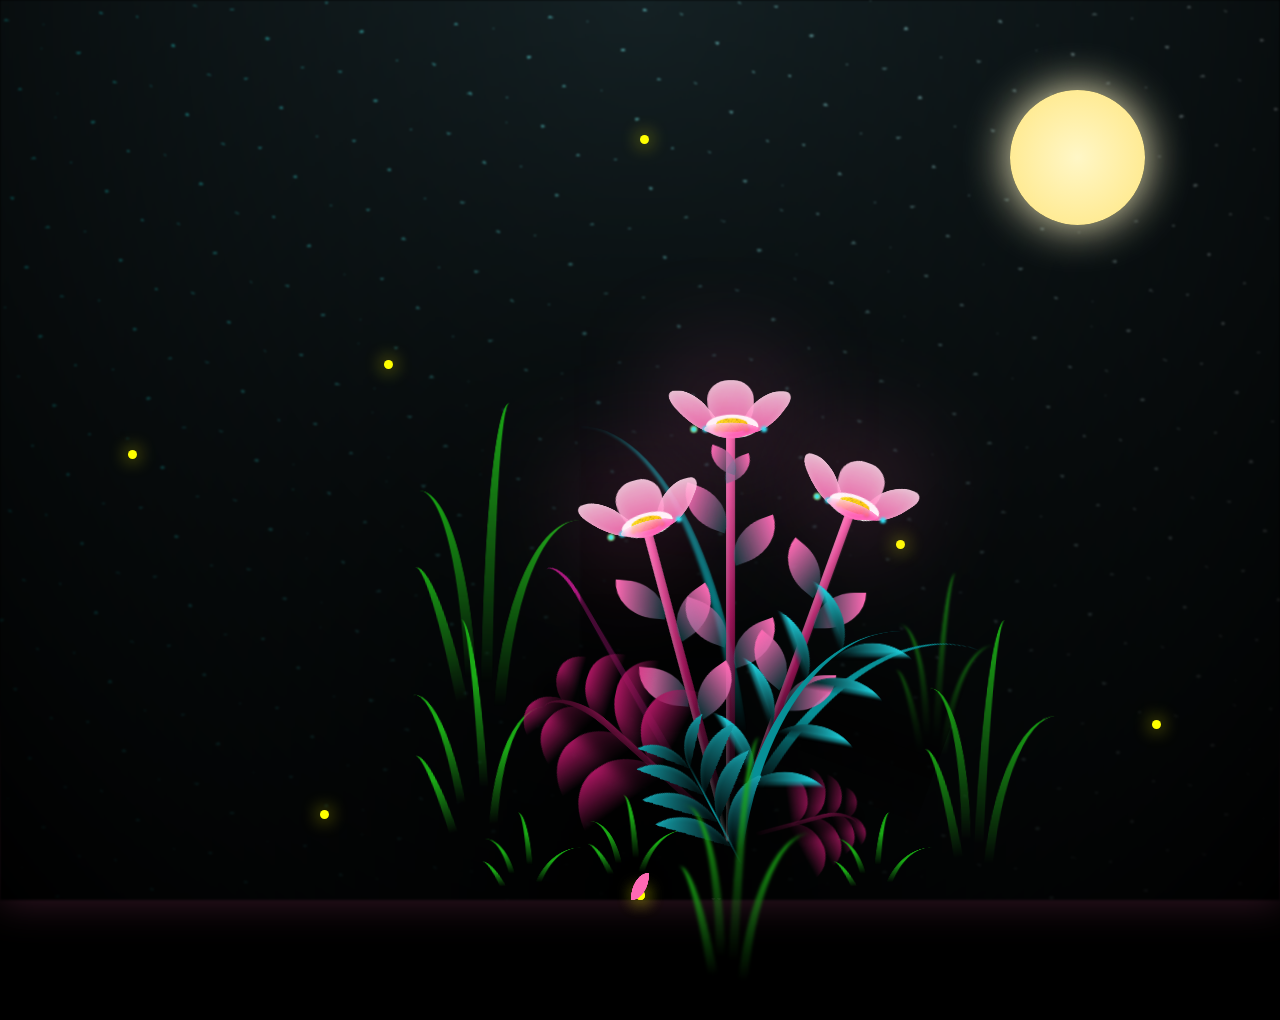
<file: assets/index.html>
<!DOCTYPE html>
<html lang="en">

<head>
    <meta charset="UTF-8">
    <meta name="viewport" content="width=device-width, initial-scale=1.0">
    <link rel="stylesheet" href="asset/style.css">
</head>

<body class="not-loaded"> 
    <!-- Extra effects --> 
     <div class="moon"></div> 
     <div class="message"> Welcome to my garden 🌸 </div> 
     <div class="reflection"></div>
  <div class="night"></div>
  <div class="firefly"></div>
  <div class="firefly"></div>
  <div class="firefly"></div>
  <div class="firefly"></div>
  <div class="firefly"></div>
  <div class="firefly"></div>
  <div class="firefly"></div>
  <div class="firefly"></div>
   <div class="petal"></div>
   <div class="petal"></div>
   <div class="petal"></div>
   <div class="petal"></div>
   <div class="petal"></div>
   


  <div class="flowers">
    <div class="flower flower--1">
      <div class="flower__leafs flower__leafs--1">
        <div class="flower__leaf flower__leaf--1"></div>
        <div class="flower__leaf flower__leaf--2"></div>
        <div class="flower__leaf flower__leaf--3"></div>
        <div class="flower__leaf flower__leaf--4"></div>
        <div class="flower__white-circle"></div>

        <div class="flower__light flower__light--1"></div>
        <div class="flower__light flower__light--2"></div>
        <div class="flower__light flower__light--3"></div>
        <div class="flower__light flower__light--4"></div>
        <div class="flower__light flower__light--5"></div>
        <div class="flower__light flower__light--6"></div>
        <div class="flower__light flower__light--7"></div>
        <div class="flower__light flower__light--8"></div>

      </div>
      <div class="flower__line">
        <div class="flower__line__leaf flower__line__leaf--1"></div>
        <div class="flower__line__leaf flower__line__leaf--2"></div>
        <div class="flower__line__leaf flower__line__leaf--3"></div>
        <div class="flower__line__leaf flower__line__leaf--4"></div>
        <div class="flower__line__leaf flower__line__leaf--5"></div>
        <div class="flower__line__leaf flower__line__leaf--6"></div>
      </div>
    </div>

    <div class="flower flower--2">
      <div class="flower__leafs flower__leafs--2">
        <div class="flower__leaf flower__leaf--1"></div>
        <div class="flower__leaf flower__leaf--2"></div>
        <div class="flower__leaf flower__leaf--3"></div>
        <div class="flower__leaf flower__leaf--4"></div>
        <div class="flower__white-circle"></div>

        <div class="flower__light flower__light--1"></div>
        <div class="flower__light flower__light--2"></div>
        <div class="flower__light flower__light--3"></div>
        <div class="flower__light flower__light--4"></div>
        <div class="flower__light flower__light--5"></div>
        <div class="flower__light flower__light--6"></div>
        <div class="flower__light flower__light--7"></div>
        <div class="flower__light flower__light--8"></div>

      </div>
      <div class="flower__line">
        <div class="flower__line__leaf flower__line__leaf--1"></div>
        <div class="flower__line__leaf flower__line__leaf--2"></div>
        <div class="flower__line__leaf flower__line__leaf--3"></div>
        <div class="flower__line__leaf flower__line__leaf--4"></div>
      </div>
    </div>

    <div class="flower flower--3">
      <div class="flower__leafs flower__leafs--3">
        <div class="flower__leaf flower__leaf--1"></div>
        <div class="flower__leaf flower__leaf--2"></div>
        <div class="flower__leaf flower__leaf--3"></div>
        <div class="flower__leaf flower__leaf--4"></div>
        <div class="flower__white-circle"></div>

        <div class="flower__light flower__light--1"></div>
        <div class="flower__light flower__light--2"></div>
        <div class="flower__light flower__light--3"></div>
        <div class="flower__light flower__light--4"></div>
        <div class="flower__light flower__light--5"></div>
        <div class="flower__light flower__light--6"></div>
        <div class="flower__light flower__light--7"></div>
        <div class="flower__light flower__light--8"></div>

      </div>
      <div class="flower__line">
        <div class="flower__line__leaf flower__line__leaf--1"></div>
        <div class="flower__line__leaf flower__line__leaf--2"></div>
        <div class="flower__line__leaf flower__line__leaf--3"></div>
        <div class="flower__line__leaf flower__line__leaf--4"></div>
      </div>
    </div>

    <div class="grow-ans" style="--d:1.2s">
      <div class="flower__g-long">
        <div class="flower__g-long__top"></div>
        <div class="flower__g-long__bottom"></div>
      </div>
    </div>

    <div class="growing-grass">
      <div class="flower__grass flower__grass--1">
        <div class="flower__grass--top"></div>
        <div class="flower__grass--bottom"></div>
        <div class="flower__grass__leaf flower__grass__leaf--1"></div>
        <div class="flower__grass__leaf flower__grass__leaf--2"></div>
        <div class="flower__grass__leaf flower__grass__leaf--3"></div>
        <div class="flower__grass__leaf flower__grass__leaf--4"></div>
        <div class="flower__grass__leaf flower__grass__leaf--5"></div>
        <div class="flower__grass__leaf flower__grass__leaf--6"></div>
        <div class="flower__grass__leaf flower__grass__leaf--7"></div>
        <div class="flower__grass__leaf flower__grass__leaf--8"></div>
        <div class="flower__grass__overlay"></div>
      </div>
    </div>

    <div class="growing-grass">
      <div class="flower__grass flower__grass--2">
        <div class="flower__grass--top"></div>
        <div class="flower__grass--bottom"></div>
        <div class="flower__grass__leaf flower__grass__leaf--1"></div>
        <div class="flower__grass__leaf flower__grass__leaf--2"></div>
        <div class="flower__grass__leaf flower__grass__leaf--3"></div>
        <div class="flower__grass__leaf flower__grass__leaf--4"></div>
        <div class="flower__grass__leaf flower__grass__leaf--5"></div>
        <div class="flower__grass__leaf flower__grass__leaf--6"></div>
        <div class="flower__grass__leaf flower__grass__leaf--7"></div>
        <div class="flower__grass__leaf flower__grass__leaf--8"></div>
        <div class="flower__grass__overlay"></div>
      </div>
    </div>

    <div class="grow-ans" style="--d:2.4s">
      <div class="flower__g-right flower__g-right--1">
        <div class="leaf"></div>
      </div>
    </div>

    <div class="grow-ans" style="--d:2.8s">
      <div class="flower__g-right flower__g-right--2">
        <div class="leaf"></div>
      </div>
    </div>

    <div class="grow-ans" style="--d:2.8s">
      <div class="flower__g-front">
        <div class="flower__g-front__leaf-wrapper flower__g-front__leaf-wrapper--1">
          <div class="flower__g-front__leaf"></div>
        </div>
        <div class="flower__g-front__leaf-wrapper flower__g-front__leaf-wrapper--2">
          <div class="flower__g-front__leaf"></div>
        </div>
        <div class="flower__g-front__leaf-wrapper flower__g-front__leaf-wrapper--3">
          <div class="flower__g-front__leaf"></div>
        </div>
        <div class="flower__g-front__leaf-wrapper flower__g-front__leaf-wrapper--4">
          <div class="flower__g-front__leaf"></div>
        </div>
        <div class="flower__g-front__leaf-wrapper flower__g-front__leaf-wrapper--5">
          <div class="flower__g-front__leaf"></div>
        </div>
        <div class="flower__g-front__leaf-wrapper flower__g-front__leaf-wrapper--6">
          <div class="flower__g-front__leaf"></div>
        </div>
        <div class="flower__g-front__leaf-wrapper flower__g-front__leaf-wrapper--7">
          <div class="flower__g-front__leaf"></div>
        </div>
        <div class="flower__g-front__leaf-wrapper flower__g-front__leaf-wrapper--8">
          <div class="flower__g-front__leaf"></div>
        </div>
        <div class="flower__g-front__line"></div>
      </div>
    </div>

    <div class="grow-ans" style="--d:3.2s">
      <div class="flower__g-fr">
        <div class="leaf"></div>
        <div class="flower__g-fr__leaf flower__g-fr__leaf--1"></div>
        <div class="flower__g-fr__leaf flower__g-fr__leaf--2"></div>
        <div class="flower__g-fr__leaf flower__g-fr__leaf--3"></div>
        <div class="flower__g-fr__leaf flower__g-fr__leaf--4"></div>
        <div class="flower__g-fr__leaf flower__g-fr__leaf--5"></div>
        <div class="flower__g-fr__leaf flower__g-fr__leaf--6"></div>
        <div class="flower__g-fr__leaf flower__g-fr__leaf--7"></div>
        <div class="flower__g-fr__leaf flower__g-fr__leaf--8"></div>
      </div>
    </div>

    <div class="long-g long-g--0">
      <div class="grow-ans" style="--d:3s">
        <div class="leaf leaf--0"></div>
      </div>
      <div class="grow-ans" style="--d:2.2s">
        <div class="leaf leaf--1"></div>
      </div>
      <div class="grow-ans" style="--d:3.4s">
        <div class="leaf leaf--2"></div>
      </div>
      <div class="grow-ans" style="--d:3.6s">
        <div class="leaf leaf--3"></div>
      </div>
    </div>

    <div class="long-g long-g--1">
      <div class="grow-ans" style="--d:3.6s">
        <div class="leaf leaf--0"></div>
      </div>
      <div class="grow-ans" style="--d:3.8s">
        <div class="leaf leaf--1"></div>
      </div>
      <div class="grow-ans" style="--d:4s">
        <div class="leaf leaf--2"></div>
      </div>
      <div class="grow-ans" style="--d:4.2s">
        <div class="leaf leaf--3"></div>
      </div>
    </div>

    <div class="long-g long-g--2">
      <div class="grow-ans" style="--d:4s">
        <div class="leaf leaf--0"></div>
      </div>
      <div class="grow-ans" style="--d:4.2s">
        <div class="leaf leaf--1"></div>
      </div>
      <div class="grow-ans" style="--d:4.4s">
        <div class="leaf leaf--2"></div>
      </div>
      <div class="grow-ans" style="--d:4.6s">
        <div class="leaf leaf--3"></div>
      </div>
    </div>

    <div class="long-g long-g--3">
      <div class="grow-ans" style="--d:4s">
        <div class="leaf leaf--0"></div>
      </div>
      <div class="grow-ans" style="--d:4.2s">
        <div class="leaf leaf--1"></div>
      </div>
      <div class="grow-ans" style="--d:3s">
        <div class="leaf leaf--2"></div>
      </div>
      <div class="grow-ans" style="--d:3.6s">
        <div class="leaf leaf--3"></div>
      </div>
    </div>

    <div class="long-g long-g--4">
      <div class="grow-ans" style="--d:4s">
        <div class="leaf leaf--0"></div>
      </div>
      <div class="grow-ans" style="--d:4.2s">
        <div class="leaf leaf--1"></div>
      </div>
      <div class="grow-ans" style="--d:3s">
        <div class="leaf leaf--2"></div>
      </div>
      <div class="grow-ans" style="--d:3.6s">
        <div class="leaf leaf--3"></div>
      </div>
    </div>

    <div class="long-g long-g--5">
      <div class="grow-ans" style="--d:4s">
        <div class="leaf leaf--0"></div>
      </div>
      <div class="grow-ans" style="--d:4.2s">
        <div class="leaf leaf--1"></div>
      </div>
      <div class="grow-ans" style="--d:3s">
        <div class="leaf leaf--2"></div>
      </div>
      <div class="grow-ans" style="--d:3.6s">
        <div class="leaf leaf--3"></div>
      </div>
    </div>

    <div class="long-g long-g--6">
      <div class="grow-ans" style="--d:4.2s">
        <div class="leaf leaf--0"></div>
      </div>
      <div class="grow-ans" style="--d:4.4s">
        <div class="leaf leaf--1"></div>
      </div>
      <div class="grow-ans" style="--d:4.6s">
        <div class="leaf leaf--2"></div>
      </div>
      <div class="grow-ans" style="--d:4.8s">
        <div class="leaf leaf--3"></div>
      </div>
    </div>

    <div class="long-g long-g--7">
      <div class="grow-ans" style="--d:3s">
        <div class="leaf leaf--0"></div>
      </div>
      <div class="grow-ans" style="--d:3.2s">
        <div class="leaf leaf--1"></div>
      </div>
      <div class="grow-ans" style="--d:3.5s">
        <div class="leaf leaf--2"></div>
      </div>
      <div class="grow-ans" style="--d:3.6s">
        <div class="leaf leaf--3"></div>
      </div>
    </div>
  </div>
  <script src="asset/script.js"></script>
</body>

</html>
</file>
<file: assets/asset/style.css>
*,
*::after,
*::before {
  padding: 0;
  margin: 0;
  box-sizing: border-box;
}

:root {
  --dark-color: #000;
}

body {
  display: flex;
  align-items: flex-end;
  justify-content: center;
  min-height: 100vh;
  background-color: var(--dark-color);
  overflow: hidden;
  perspective: 1000px;
}

.night {
  position: fixed;
  left: 50%;
  top: 0;
  transform: translateX(-50%);
  width: 100%;
  height: 100%;
  filter: blur(0.1vmin);
  z-index: 1;
  background-image: radial-gradient(ellipse at top, transparent 0%, var(--dark-color)), radial-gradient(ellipse at bottom, var(--dark-color), rgba(145, 233, 255, 0.2)), repeating-linear-gradient(220deg, rgb(0, 0, 0) 0px, rgb(0, 0, 0) 19px, transparent 19px, transparent 22px), repeating-linear-gradient(189deg, rgb(0, 0, 0) 0px, rgb(0, 0, 0) 19px, transparent 19px, transparent 22px), repeating-linear-gradient(148deg, rgb(0, 0, 0) 0px, rgb(0, 0, 0) 19px, transparent 19px, transparent 22px), linear-gradient(90deg, rgb(0, 255, 250), rgb(240, 240, 240));
}

.flowers {
  position: relative;
  transform: scale(0.9);
}

.flower {
  position: absolute;
  bottom: 10vmin;
  transform-origin: bottom center;
  z-index: 10;
  --fl-speed: 0.8s;
}
.flower--1 {
  animation: moving-flower-1 4s linear infinite;
}
.flower--1 .flower__line {
  height: 70vmin;
  animation-delay: 0.3s;
}
.flower--1 .flower__line__leaf--1 {
  animation: blooming-leaf-right var(--fl-speed) 1.6s backwards;
}
.flower--1 .flower__line__leaf--2 {
  animation: blooming-leaf-right var(--fl-speed) 1.4s backwards;
}
.flower--1 .flower__line__leaf--3 {
  animation: blooming-leaf-left var(--fl-speed) 1.2s backwards;
}
.flower--1 .flower__line__leaf--4 {
  animation: blooming-leaf-left var(--fl-speed) 1s backwards;
}
.flower--1 .flower__line__leaf--5 {
  animation: blooming-leaf-right var(--fl-speed) 1.8s backwards;
}
.flower--1 .flower__line__leaf--6 {
  animation: blooming-leaf-left var(--fl-speed) 2s backwards;
}
.flower--2 {
  left: 50%;
  transform: rotate(20deg);
  animation: moving-flower-2 4s linear infinite;
}
.flower--2 .flower__line {
  height: 60vmin;
  animation-delay: 0.6s;
}
.flower--2 .flower__line__leaf--1 {
  animation: blooming-leaf-right var(--fl-speed) 1.9s backwards;
}
.flower--2 .flower__line__leaf--2 {
  animation: blooming-leaf-right var(--fl-speed) 1.7s backwards;
}
.flower--2 .flower__line__leaf--3 {
  animation: blooming-leaf-left var(--fl-speed) 1.5s backwards;
}
.flower--2 .flower__line__leaf--4 {
  animation: blooming-leaf-left var(--fl-speed) 1.3s backwards;
}
.flower--3 {
  left: 50%;
  transform: rotate(-15deg);
  animation: moving-flower-3 4s linear infinite;
}
.flower--3 .flower__line {
  animation-delay: 0.9s;
}
.flower--3 .flower__line__leaf--1 {
  animation: blooming-leaf-right var(--fl-speed) 2.5s backwards;
}
.flower--3 .flower__line__leaf--2 {
  animation: blooming-leaf-right var(--fl-speed) 2.3s backwards;
}
.flower--3 .flower__line__leaf--3 {
  animation: blooming-leaf-left var(--fl-speed) 2.1s backwards;
}
.flower--3 .flower__line__leaf--4 {
  animation: blooming-leaf-left var(--fl-speed) 1.9s backwards;
}
.flower__leafs {
  position: relative;
  animation: blooming-flower 2s backwards;
}
.flower__leafs--1 {
  animation-delay: 1.1s;
}
.flower__leafs--2 {
  animation-delay: 1.4s;
}
.flower__leafs--3 {
  animation-delay: 1.7s;
}
.flower__leafs::after {
  content: "";
  position: absolute;
  left: 0;
  top: 0;
  transform: translate(-50%, -100%);
  width: 8vmin;
  height: 8vmin;
  background-color: #ff69b4;
  filter: blur(10vmin);
}
.flower__leaf {
  position: absolute;
  bottom: 0;
  left: 50%;
  width: 8vmin;
  height: 11vmin;
  border-radius: 51% 49% 47% 53%/44% 45% 55% 69%;
  background-color: #ffb6d9;
background-image: linear-gradient(to top, #ff69b4, #ffd1e6);
  transform-origin: bottom center;
  opacity: 0.9;
  box-shadow: inset 0 0 2vmin rgba(255, 255, 255, 0.5);
}
.flower__leaf--1 {
  transform: translate(-10%, 1%) rotateY(40deg) rotateX(-50deg);
}
.flower__leaf--2 {
  transform: translate(-50%, -4%) rotateX(40deg);
}
.flower__leaf--3 {
  transform: translate(-90%, 0%) rotateY(45deg) rotateX(50deg);
}
.flower__leaf--4 {
  width: 8vmin;
  height: 8vmin;
  transform-origin: bottom left;
  border-radius: 4vmin 10vmin 4vmin 4vmin;
  transform: translate(0%, 18%) rotateX(70deg) rotate(-43deg);
  background-image: linear-gradient(to top, #ff1493, #ffd1e6);
  z-index: 1;
  opacity: 0.8;
}
.flower__white-circle {
  position: absolute;
  left: -3.5vmin;
  top: -3vmin;
  width: 9vmin;
  height: 4vmin;
  border-radius: 50%;
  background-color: #fff;
}
.flower__white-circle::after {
  content: "";
  position: absolute;
  left: 50%;
  top: 45%;
  transform: translate(-50%, -50%);
  width: 60%;
  height: 60%;
  border-radius: inherit;
  background-image: repeating-linear-gradient(135deg, rgba(0, 0, 0, 0.03) 0px, rgba(0, 0, 0, 0.03) 1px, transparent 1px, transparent 12px), repeating-linear-gradient(45deg, rgba(0, 0, 0, 0.03) 0px, rgba(0, 0, 0, 0.03) 1px, transparent 1px, transparent 12px), repeating-linear-gradient(67.5deg, rgba(0, 0, 0, 0.03) 0px, rgba(0, 0, 0, 0.03) 1px, transparent 1px, transparent 12px), repeating-linear-gradient(135deg, rgba(0, 0, 0, 0.03) 0px, rgba(0, 0, 0, 0.03) 1px, transparent 1px, transparent 12px), repeating-linear-gradient(45deg, rgba(0, 0, 0, 0.03) 0px, rgba(0, 0, 0, 0.03) 1px, transparent 1px, transparent 12px), repeating-linear-gradient(112.5deg, rgba(0, 0, 0, 0.03) 0px, rgba(0, 0, 0, 0.03) 1px, transparent 1px, transparent 12px), repeating-linear-gradient(112.5deg, rgba(0, 0, 0, 0.03) 0px, rgba(0, 0, 0, 0.03) 1px, transparent 1px, transparent 12px), repeating-linear-gradient(45deg, rgba(0, 0, 0, 0.03) 0px, rgba(0, 0, 0, 0.03) 1px, transparent 1px, transparent 12px), repeating-linear-gradient(22.5deg, rgba(0, 0, 0, 0.03) 0px, rgba(0, 0, 0, 0.03) 1px, transparent 1px, transparent 12px), repeating-linear-gradient(45deg, rgba(0, 0, 0, 0.03) 0px, rgba(0, 0, 0, 0.03) 1px, transparent 1px, transparent 12px), repeating-linear-gradient(22.5deg, rgba(0, 0, 0, 0.03) 0px, rgba(0, 0, 0, 0.03) 1px, transparent 1px, transparent 12px), repeating-linear-gradient(135deg, rgba(0, 0, 0, 0.03) 0px, rgba(0, 0, 0, 0.03) 1px, transparent 1px, transparent 12px), repeating-linear-gradient(157.5deg, rgba(0, 0, 0, 0.03) 0px, rgba(0, 0, 0, 0.03) 1px, transparent 1px, transparent 12px), repeating-linear-gradient(67.5deg, rgba(0, 0, 0, 0.03) 0px, rgba(0, 0, 0, 0.03) 1px, transparent 1px, transparent 12px), repeating-linear-gradient(67.5deg, rgba(0, 0, 0, 0.03) 0px, rgba(0, 0, 0, 0.03) 1px, transparent 1px, transparent 12px), linear-gradient(90deg, rgb(255, 235, 18), rgb(255, 206, 0));
}
.flower__line {
  height: 55vmin;
  width: 1.5vmin;
  background-image: linear-gradient(to left, rgba(0, 0, 0, 0.2), transparent, rgba(255, 255, 255, 0.2)), linear-gradient(to top, transparent 10%, #9c1458,
    #ff69b4);
  box-shadow: inset 0 0 2px rgba(0, 0, 0, 0.5);
  animation: grow-flower-tree 4s backwards;
}
.flower__line__leaf {
  --w: 7vmin;
  --h: calc(var(--w) + 2vmin);
  position: absolute;
  top: 20%;
  left: 90%;
  width: var(--w);
  height: var(--h);
  border-top-right-radius: var(--h);
  border-bottom-left-radius: var(--h);
  background-image: linear-gradient(to top, rgba(20, 117, 122, 0.4),  #ff69b4);
}
.flower__line__leaf--1 {
  transform: rotate(70deg) rotateY(30deg);
}
.flower__line__leaf--2 {
  top: 45%;
  transform: rotate(70deg) rotateY(30deg);
}
.flower__line__leaf--3, .flower__line__leaf--4, .flower__line__leaf--6 {
  border-top-right-radius: 0;
  border-bottom-left-radius: 0;
  border-top-left-radius: var(--h);
  border-bottom-right-radius: var(--h);
  left: -460%;
  top: 12%;
  transform: rotate(-70deg) rotateY(30deg);
}
.flower__line__leaf--4 {
  top: 40%;
}
.flower__line__leaf--5 {
  top: 0;
  transform-origin: left;
  transform: rotate(70deg) rotateY(30deg) scale(0.6);
}
.flower__line__leaf--6 {
  top: -2%;
  left: -450%;
  transform-origin: right;
  transform: rotate(-70deg) rotateY(30deg) scale(0.6);
}
.flower__light {
  position: absolute;
  bottom: 0vmin;
  width: 1vmin;
  height: 1vmin;
  background-color: rgb(255, 251, 0);
  border-radius: 50%;
  filter: blur(0.2vmin);
  animation: light-ans 4s linear infinite backwards;
}
.flower__light:nth-child(odd) {
  background-color: #23f0ff;
}
.flower__light--1 {
  left: -2vmin;
  animation-delay: 1s;
}
.flower__light--2 {
  left: 3vmin;
  animation-delay: 0.5s;
}
.flower__light--3 {
  left: -6vmin;
  animation-delay: 0.3s;
}
.flower__light--4 {
  left: 6vmin;
  animation-delay: 0.9s;
}
.flower__light--5 {
  left: -1vmin;
  animation-delay: 1.5s;
}
.flower__light--6 {
  left: -4vmin;
  animation-delay: 3s;
}
.flower__light--7 {
  left: 3vmin;
  animation-delay: 2s;
}
.flower__light--8 {
  left: -6vmin;
  animation-delay: 3.5s;
}
.flower__grass {
  --c: #aa1560;
  --line-w: 1.5vmin;
  position: absolute;
  bottom: 12vmin;
  left: -7vmin;
  display: flex;
  flex-direction: column;
  align-items: flex-end;
  z-index: 20;
  transform-origin: bottom center;
  transform: rotate(-48deg) rotateY(40deg);
}
.flower__grass--1 {
  animation: moving-grass 2s linear infinite;
}
.flower__grass--2 {
  left: 2vmin;
  bottom: 10vmin;
  transform: scale(0.5) rotate(75deg) rotateX(10deg) rotateY(-200deg);
  opacity: 0.8;
  z-index: 0;
  animation: moving-grass--2 1.5s linear infinite;
}
.flower__grass--top {
  width: 7vmin;
  height: 10vmin;
  border-top-right-radius: 100%;
  border-right: var(--line-w) solid var(--c);
  transform-origin: bottom center;
  transform: rotate(-2deg);
}
.flower__grass--bottom {
  margin-top: -2px;
  width: var(--line-w);
  height: 25vmin;
  background-image: linear-gradient(to top, transparent, var(--c));
}
.flower__grass__leaf {
  --size: 10vmin;
  position: absolute;
  width: calc(var(--size) * 2.1);
  height: var(--size);
  border-top-left-radius: var(--size);
  border-top-right-radius: var(--size);
  background-image: linear-gradient(to top, transparent, transparent 30%, var(--c));
  z-index: 100;
}
.flower__grass__leaf--1 {
  top: -6%;
  left: 30%;
  --size: 6vmin;
  transform: rotate(-20deg);
  animation: growing-grass-ans--1 2s 2.6s backwards;
}
@keyframes growing-grass-ans--1 {
  0% {
    transform-origin: bottom left;
    transform: rotate(-20deg) scale(0);
  }
}
.flower__grass__leaf--2 {
  top: -5%;
  left: -110%;
  --size: 6vmin;
  transform: rotate(10deg);
  animation: growing-grass-ans--2 2s 2.4s linear backwards;
}
@keyframes growing-grass-ans--2 {
  0% {
    transform-origin: bottom right;
    transform: rotate(10deg) scale(0);
  }
}
.flower__grass__leaf--3 {
  top: 5%;
  left: 60%;
  --size: 8vmin;
  transform: rotate(-18deg) rotateX(-20deg);
  animation: growing-grass-ans--3 2s 2.2s linear backwards;
}
@keyframes growing-grass-ans--3 {
  0% {
    transform-origin: bottom left;
    transform: rotate(-18deg) rotateX(-20deg) scale(0);
  }
}
.flower__grass__leaf--4 {
  top: 6%;
  left: -135%;
  --size: 8vmin;
  transform: rotate(2deg);
  animation: growing-grass-ans--4 2s 2s linear backwards;
}
@keyframes growing-grass-ans--4 {
  0% {
    transform-origin: bottom right;
    transform: rotate(2deg) scale(0);
  }
}
.flower__grass__leaf--5 {
  top: 20%;
  left: 60%;
  --size: 10vmin;
  transform: rotate(-24deg) rotateX(-20deg);
  animation: growing-grass-ans--5 2s 1.8s linear backwards;
}
@keyframes growing-grass-ans--5 {
  0% {
    transform-origin: bottom left;
    transform: rotate(-24deg) rotateX(-20deg) scale(0);
  }
}
.flower__grass__leaf--6 {
  top: 22%;
  left: -180%;
  --size: 10vmin;
  transform: rotate(10deg);
  animation: growing-grass-ans--6 2s 1.6s linear backwards;
}
@keyframes growing-grass-ans--6 {
  0% {
    transform-origin: bottom right;
    transform: rotate(10deg) scale(0);
  }
}
.flower__grass__leaf--7 {
  top: 39%;
  left: 70%;
  --size: 10vmin;
  transform: rotate(-10deg);
  animation: growing-grass-ans--7 2s 1.4s linear backwards;
}
@keyframes growing-grass-ans--7 {
  0% {
    transform-origin: bottom left;
    transform: rotate(-10deg) scale(0);
  }
}
.flower__grass__leaf--8 {
  top: 40%;
  left: -215%;
  --size: 11vmin;
  transform: rotate(10deg);
  animation: growing-grass-ans--8 2s 1.2s linear backwards;
}
@keyframes growing-grass-ans--8 {
  0% {
    transform-origin: bottom right;
    transform: rotate(10deg) scale(0);
  }
}
.flower__grass__overlay {
  position: absolute;
  top: -10%;
  right: 0%;
  width: 100%;
  height: 100%;
  background-color: rgba(0, 0, 0, 0.6);
  filter: blur(1.5vmin);
  z-index: 100;
}
.flower__g-long {
  --w: 2vmin;
  --h: 6vmin;
  --c: #aa157d;
  position: absolute;
  bottom: 10vmin;
  left: -3vmin;
  transform-origin: bottom center;
  transform: rotate(-30deg) rotateY(-20deg);
  display: flex;
  flex-direction: column;
  align-items: flex-end;
  animation: flower-g-long-ans 3s linear infinite;
}
@keyframes flower-g-long-ans {
  0%, 100% {
    transform: rotate(-30deg) rotateY(-20deg);
  }
  50% {
    transform: rotate(-32deg) rotateY(-20deg);
  }
}
.flower__g-long__top {
  top: calc(var(--h) * -1);
  width: calc(var(--w) + 1vmin);
  height: var(--h);
  border-top-right-radius: 100%;
  border-right: 0.7vmin solid var(--c);
  transform: translate(-0.7vmin, 1vmin);
}
.flower__g-long__bottom {
  width: var(--w);
  height: 50vmin;
  transform-origin: bottom center;
  background-image: linear-gradient(to top, transparent 30%, var(--c));
  box-shadow: inset 0 0 2px rgba(0, 0, 0, 0.5);
  clip-path: polygon(35% 0, 65% 1%, 100% 100%, 0% 100%);
}
.flower__g-right {
  position: absolute;
  bottom: 6vmin;
  left: -2vmin;
  transform-origin: bottom left;
  transform: rotate(20deg);
}
.flower__g-right .leaf {
  width: 30vmin;
  height: 50vmin;
  border-top-left-radius: 100%;
  border-left: 2vmin solid #079097;
  background-image: linear-gradient(to bottom, transparent, var(--dark-color) 60%);
  -webkit-mask-image: linear-gradient(to top, transparent 30%, #079097 60%);
}
.flower__g-right--1 {
  animation: flower-g-right-ans 2.5s linear infinite;
}
.flower__g-right--2 {
  left: 5vmin;
  transform: rotateY(-180deg);
  animation: flower-g-right-ans--2 3s linear infinite;
}
.flower__g-right--2 .leaf {
  height: 75vmin;
  filter: blur(0.3vmin);
  opacity: 0.8;
}
@keyframes flower-g-right-ans {
  0%, 100% {
    transform: rotate(20deg);
  }
  50% {
    transform: rotate(24deg) rotateX(-20deg);
  }
}
@keyframes flower-g-right-ans--2 {
  0%, 100% {
    transform: rotateY(-180deg) rotate(0deg) rotateX(-20deg);
  }
  50% {
    transform: rotateY(-180deg) rotate(6deg) rotateX(-20deg);
  }
}
.flower__g-front {
  position: absolute;
  bottom: 6vmin;
  left: 2.5vmin;
  z-index: 100;
  transform-origin: bottom center;
  transform: rotate(-28deg) rotateY(30deg) scale(1.04);
  animation: flower__g-front-ans 2s linear infinite;
}
@keyframes flower__g-front-ans {
  0%, 100% {
    transform: rotate(-28deg) rotateY(30deg) scale(1.04);
  }
  50% {
    transform: rotate(-35deg) rotateY(40deg) scale(1.04);
  }
}
.flower__g-front__line {
  width: 0.3vmin;
  height: 20vmin;
  background-image: linear-gradient(to top, transparent, #079097, transparent 100%);
  position: relative;
}
.flower__g-front__leaf-wrapper {
  position: absolute;
  top: 0;
  left: 0;
  transform-origin: bottom left;
  transform: rotate(10deg);
}
.flower__g-front__leaf-wrapper:nth-child(even) {
  left: 0vmin;
  transform: rotateY(-180deg) rotate(5deg);
  animation: flower__g-front__leaf-left-ans 1s ease-in backwards;
}
.flower__g-front__leaf-wrapper:nth-child(odd) {
  animation: flower__g-front__leaf-ans 1s ease-in backwards;
}
.flower__g-front__leaf-wrapper--1 {
  top: -8vmin;
  transform: scale(0.7);
  animation: flower__g-front__leaf-ans 1s 5.5s ease-in backwards !important;
}
.flower__g-front__leaf-wrapper--2 {
  top: -8vmin;
  transform: rotateY(-180deg) scale(0.7) !important;
  animation: flower__g-front__leaf-left-ans-2 1s 4.6s ease-in backwards !important;
}
.flower__g-front__leaf-wrapper--3 {
  top: -3vmin;
  animation: flower__g-front__leaf-ans 1s 4.6s ease-in backwards;
}
.flower__g-front__leaf-wrapper--4 {
  top: -3vmin;
  transform: rotateY(-180deg) scale(0.9) !important;
  animation: flower__g-front__leaf-left-ans-2 1s 4.6s ease-in backwards !important;
}
@keyframes flower__g-front__leaf-left-ans-2 {
  0% {
    transform: rotateY(-180deg) scale(0);
  }
}
.flower__g-front__leaf-wrapper--5, .flower__g-front__leaf-wrapper--6 {
  top: 2vmin;
}
.flower__g-front__leaf-wrapper--7, .flower__g-front__leaf-wrapper--8 {
  top: 6.5vmin;
}
.flower__g-front__leaf-wrapper--2 {
  animation-delay: 5.2s !important;
}
.flower__g-front__leaf-wrapper--3 {
  animation-delay: 4.9s !important;
}
.flower__g-front__leaf-wrapper--5 {
  animation-delay: 4.3s !important;
}
.flower__g-front__leaf-wrapper--6 {
  animation-delay: 4.1s !important;
}
.flower__g-front__leaf-wrapper--7 {
  animation-delay: 3.8s !important;
}
.flower__g-front__leaf-wrapper--8 {
  animation-delay: 3.5s !important;
}
@keyframes flower__g-front__leaf-ans {
  0% {
    transform: rotate(10deg) scale(0);
  }
}
@keyframes flower__g-front__leaf-left-ans {
  0% {
    transform: rotateY(-180deg) rotate(5deg) scale(0);
  }
}
.flower__g-front__leaf {
  width: 10vmin;
  height: 10vmin;
  border-radius: 100% 0% 0% 100%/100% 100% 0% 0%;
  box-shadow: inset 0 2px 1vmin hsla(184, 97%, 58%, 0.2);
  background-image: linear-gradient(to bottom left, transparent, var(--dark-color)), linear-gradient(to bottom right, #159faa 50%, transparent 50%, transparent);
  -webkit-mask-image: linear-gradient(to bottom right, #159faa 50%, transparent 50%, transparent);
  mask-image: linear-gradient(to bottom right, #159faa 50%, transparent 50%, transparent);
}
.flower__g-fr {
  position: absolute;
  bottom: -4vmin;
  left: vmin;
  transform-origin: bottom left;
  z-index: 10;
  animation: flower__g-fr-ans 2s linear infinite;
}
@keyframes flower__g-fr-ans {
  0%, 100% {
    transform: rotate(2deg);
  }
  50% {
    transform: rotate(4deg);
  }
}
.flower__g-fr .leaf {
  width: 30vmin;
  height: 50vmin;
  border-top-left-radius: 100%;
  border-left: 2vmin solid #079097;
  -webkit-mask-image: linear-gradient(to top, transparent 25%, #079097 50%);
  position: relative;
  z-index: 1;
}
.flower__g-fr__leaf {
  position: absolute;
  top: 0;
  left: 0;
  width: 10vmin;
  height: 10vmin;
  border-radius: 100% 0% 0% 100%/100% 100% 0% 0%;
  box-shadow: inset 0 2px 1vmin hsla(184, 97%, 58%, 0.2);
  background-image: linear-gradient(to bottom left, transparent, var(--dark-color) 98%), linear-gradient(to bottom right, #23f0ff 45%, transparent 50%, transparent);
  -webkit-mask-image: linear-gradient(135deg, #159faa 40%, transparent 50%, transparent);
}
.flower__g-fr__leaf--1 {
  left: 20vmin;
  transform: rotate(45deg);
  animation: flower__g-fr-leaft-ans-1 0.5s 5.2s linear backwards;
}
@keyframes flower__g-fr-leaft-ans-1 {
  0% {
    transform-origin: left;
    transform: rotate(45deg) scale(0);
  }
}
.flower__g-fr__leaf--2 {
  left: 12vmin;
  top: -7vmin;
  transform: rotate(25deg) rotateY(-180deg);
  animation: flower__g-fr-leaft-ans-6 0.5s 5s linear backwards;
}
.flower__g-fr__leaf--3 {
  left: 15vmin;
  top: 6vmin;
  transform: rotate(55deg);
  animation: flower__g-fr-leaft-ans-5 0.5s 4.8s linear backwards;
}
.flower__g-fr__leaf--4 {
  left: 6vmin;
  top: -2vmin;
  transform: rotate(25deg) rotateY(-180deg);
  animation: flower__g-fr-leaft-ans-6 0.5s 4.6s linear backwards;
}
.flower__g-fr__leaf--5 {
  left: 10vmin;
  top: 14vmin;
  transform: rotate(55deg);
  animation: flower__g-fr-leaft-ans-5 0.5s 4.4s linear backwards;
}
@keyframes flower__g-fr-leaft-ans-5 {
  0% {
    transform-origin: left;
    transform: rotate(55deg) scale(0);
  }
}
.flower__g-fr__leaf--6 {
  left: 0vmin;
  top: 6vmin;
  transform: rotate(25deg) rotateY(-180deg);
  animation: flower__g-fr-leaft-ans-6 0.5s 4.2s linear backwards;
}
@keyframes flower__g-fr-leaft-ans-6 {
  0% {
    transform-origin: right;
    transform: rotate(25deg) rotateY(-180deg) scale(0);
  }
}
.flower__g-fr__leaf--7 {
  left: 5vmin;
  top: 22vmin;
  transform: rotate(45deg);
  animation: flower__g-fr-leaft-ans-7 0.5s 4s linear backwards;
}
@keyframes flower__g-fr-leaft-ans-7 {
  0% {
    transform-origin: left;
    transform: rotate(45deg) scale(0);
  }
}
.flower__g-fr__leaf--8 {
  left: -4vmin;
  top: 15vmin;
  transform: rotate(15deg) rotateY(-180deg);
  animation: flower__g-fr-leaft-ans-8 0.5s 3.8s linear backwards;
}
@keyframes flower__g-fr-leaft-ans-8 {
  0% {
    transform-origin: right;
    transform: rotate(15deg) rotateY(-180deg) scale(0);
  }
}

.long-g {
  position: absolute;
  bottom: 25vmin;
  left: -42vmin;
  transform-origin: bottom left;
}
.long-g--1 {
  bottom: 0vmin;
  transform: scale(0.8) rotate(-5deg);
}
.long-g--1 .leaf {
  -webkit-mask-image: linear-gradient(to top, transparent 40%, #079097 80%) !important;
}
.long-g--1 .leaf--1 {
  --w: 5vmin;
  --h: 60vmin;
  left: -2vmin;
  transform: rotate(3deg) rotateY(-180deg);
}
.long-g--2, .long-g--3 {
  bottom: -3vmin;
  left: -35vmin;
  transform-origin: center;
  transform: scale(0.6) rotateX(60deg);
}
.long-g--2 .leaf, .long-g--3 .leaf {
  -webkit-mask-image: linear-gradient(to top, transparent 50%, #079097 80%) !important;
}
.long-g--2 .leaf--1, .long-g--3 .leaf--1 {
  left: -1vmin;
  transform: rotateY(-180deg);
}
.long-g--3 {
  left: -17vmin;
  bottom: 0vmin;
}
.long-g--3 .leaf {
  -webkit-mask-image: linear-gradient(to top, transparent 40%, #079097 80%) !important;
}
.long-g--4 {
  left: 25vmin;
  bottom: -3vmin;
  transform-origin: center;
  transform: scale(0.6) rotateX(60deg);
}
.long-g--4 .leaf {
  -webkit-mask-image: linear-gradient(to top, transparent 50%, #079097 80%) !important;
}
.long-g--5 {
  left: 42vmin;
  bottom: 0vmin;
  transform: scale(0.8) rotate(2deg);
}
.long-g--6 {
  left: 0vmin;
  bottom: -20vmin;
  z-index: 100;
  filter: blur(0.3vmin);
  transform: scale(0.8) rotate(2deg);
}
.long-g--7 {
  left: 35vmin;
  bottom: 20vmin;
  z-index: -1;
  filter: blur(0.3vmin);
  transform: scale(0.6) rotate(2deg);
  opacity: 0.7;
}
.long-g .leaf {
  --w: 15vmin;
  --h: 40vmin;
  --c: #1aaa15;
  position: absolute;
  bottom: 0;
  width: var(--w);
  height: var(--h);
  border-top-left-radius: 100%;
  border-left: 2vmin solid var(--c);
  -webkit-mask-image: linear-gradient(to top, transparent 20%, var(--dark-color));
  transform-origin: bottom center;
}
.long-g .leaf--0 {
  left: 2vmin;
  animation: leaf-ans-1 4s linear infinite;
}
.long-g .leaf--1 {
  --w: 5vmin;
  --h: 60vmin;
  animation: leaf-ans-1 4s linear infinite;
}
.long-g .leaf--2 {
  --w: 10vmin;
  --h: 40vmin;
  left: -0.5vmin;
  bottom: 5vmin;
  transform-origin: bottom left;
  transform: rotateY(-180deg);
  animation: leaf-ans-2 3s linear infinite;
}
.long-g .leaf--3 {
  --w: 5vmin;
  --h: 30vmin;
  left: -1vmin;
  bottom: 3.2vmin;
  transform-origin: bottom left;
  transform: rotate(-10deg) rotateY(-180deg);
  animation: leaf-ans-3 3s linear infinite;
}

@keyframes leaf-ans-1 {
  0%, 100% {
    transform: rotate(-5deg) scale(1);
  }
  50% {
    transform: rotate(5deg) scale(1.1);
  }
}
@keyframes leaf-ans-2 {
  0%, 100% {
    transform: rotateY(-180deg) rotate(5deg);
  }
  50% {
    transform: rotateY(-180deg) rotate(0deg) scale(1.1);
  }
}
@keyframes leaf-ans-3 {
  0%, 100% {
    transform: rotate(-10deg) rotateY(-180deg);
  }
  50% {
    transform: rotate(-20deg) rotateY(-180deg);
  }
}
.grow-ans {
  animation: grow-ans 2s var(--d) backwards;
}

@keyframes grow-ans {
  0% {
    transform: scale(0);
    opacity: 0;
  }
}
@keyframes light-ans {
  0% {
    opacity: 0;
    transform: translateY(0vmin);
  }
  25% {
    opacity: 1;
    transform: translateY(-5vmin) translateX(-2vmin);
  }
  50% {
    opacity: 1;
    transform: translateY(-15vmin) translateX(2vmin);
    filter: blur(0.2vmin);
  }
  75% {
    transform: translateY(-20vmin) translateX(-2vmin);
    filter: blur(0.2vmin);
  }
  100% {
    transform: translateY(-30vmin);
    opacity: 0;
    filter: blur(1vmin);
  }
}
@keyframes moving-flower-1 {
  0%, 100% {
    transform: rotate(2deg);
  }
  50% {
    transform: rotate(-2deg);
  }
}
@keyframes moving-flower-2 {
  0%, 100% {
    transform: rotate(18deg);
  }
  50% {
    transform: rotate(14deg);
  }
}
@keyframes moving-flower-3 {
  0%, 100% {
    transform: rotate(-18deg);
  }
  50% {
    transform: rotate(-20deg) rotateY(-10deg);
  }
}
@keyframes blooming-leaf-right {
  0% {
    transform-origin: left;
    transform: rotate(70deg) rotateY(30deg) scale(0);
  }
}
@keyframes blooming-leaf-left {
  0% {
    transform-origin: right;
    transform: rotate(-70deg) rotateY(30deg) scale(0);
  }
}
@keyframes grow-flower-tree {
  0% {
    height: 0;
    border-radius: 1vmin;
  }
}
@keyframes blooming-flower {
  0% {
    transform: scale(0);
  }
}
@keyframes moving-grass {
  0%, 100% {
    transform: rotate(-48deg) rotateY(40deg);
  }
  50% {
    transform: rotate(-50deg) rotateY(40deg);
  }
}
@keyframes moving-grass--2 {
  0%, 100% {
    transform: scale(0.5) rotate(75deg) rotateX(10deg) rotateY(-200deg);
  }
  50% {
    transform: scale(0.5) rotate(79deg) rotateX(10deg) rotateY(-200deg);
  }
}
.growing-grass {
  animation: growing-grass-ans 1s 2s backwards;
}

@keyframes growing-grass-ans {
  0% {
    transform: scale(0);
  }
}
.not-loaded * {
  animation-play-state: paused !important;
}
.moon {
  position: fixed;
  top: 10vmin;
  right: 15vmin;
  width: 15vmin;
  height: 15vmin;
  background: radial-gradient(circle, #fff7c7, #ffe680);
  border-radius: 50%;
  box-shadow: 0 0 5vmin #fff7c7;
  animation: moonGlow 4s infinite alternate;
    z-index: 5;
}

@keyframes moonGlow {
  from {
    box-shadow: 0 0 3vmin #fff7c7;
  }
  to {
    box-shadow: 0 0 8vmin #fff7c7;
  }
}
.petal {
  position: fixed;
  width: 2vmin;
  height: 3vmin;
  background: #ff69b4;
  border-radius: 100% 0 100% 0;
  animation: fall 8s linear infinite;
  z-index: 10;
}

@keyframes fall {
  0% {
    transform: translateY(-10vh) rotate(0deg);
    opacity: 1;
  }

  100% {
    transform: translateY(110vh) rotate(360deg);
    opacity: 0;
  }
}
.firefly {
  position: absolute;
  width: 1vmin;
  height: 1vmin;
  background: #ffff00;
  border-radius: 50%;
  box-shadow: 0 0 2vmin yellow;
  animation: fly 5s infinite;
  z-index: 1;
}
.firefly:nth-child(1) { top:10%; left:20%; animation-delay:0s; }
.firefly:nth-child(2) { top:30%; left:60%; animation-delay:1s; }
.firefly:nth-child(3) { top:70%; left:40%; animation-delay:2s; }
.firefly:nth-child(4) { top:20%; left:80%; animation-delay:3s; }
.firefly:nth-child(5) { top:50%; left:10%; animation-delay:4s; }
.firefly:nth-child(6) { top:80%; left:90%; animation-delay:5s; }
.firefly:nth-child(7) { top:40%; left:30%; animation-delay:1.5s; }
.firefly:nth-child(8) { top:60%; left:70%; animation-delay:2.5s; }
.firefly:nth-child(9) { top:15%; left:50%; animation-delay:3.5s; }
.firefly:nth-child(10){ top:90%; left:25%; animation-delay:4.5s; }
@keyframes fly {
  0%,100% {
    transform: translate(0,0);
    opacity: .2;
  }

  50% {
    transform: translate(5vmin,-10vmin);
    opacity: 1;
  }
}
.reflection {
  position:absolute;
  bottom:0;
  width:100%;
  height:25vh;
  background:linear-gradient(
    to top,
    rgba(255,105,180,.25),
    transparent
  );
  filter:blur(20px);
}
.flowers {
  animation: wind 6s ease-in-out infinite;
   z-index: 1;
   transform:scale(.65);
   transition:transform .3s ease;
}

@keyframes wind {
  0%,100% {
    transform: scale(.9) rotate(0deg);
  }

  50% {
    transform: scale(.9) rotate(2deg);
  }
}
@media(max-width:600px){
  .flower__light {
    display:none;
  }
}
</file>
